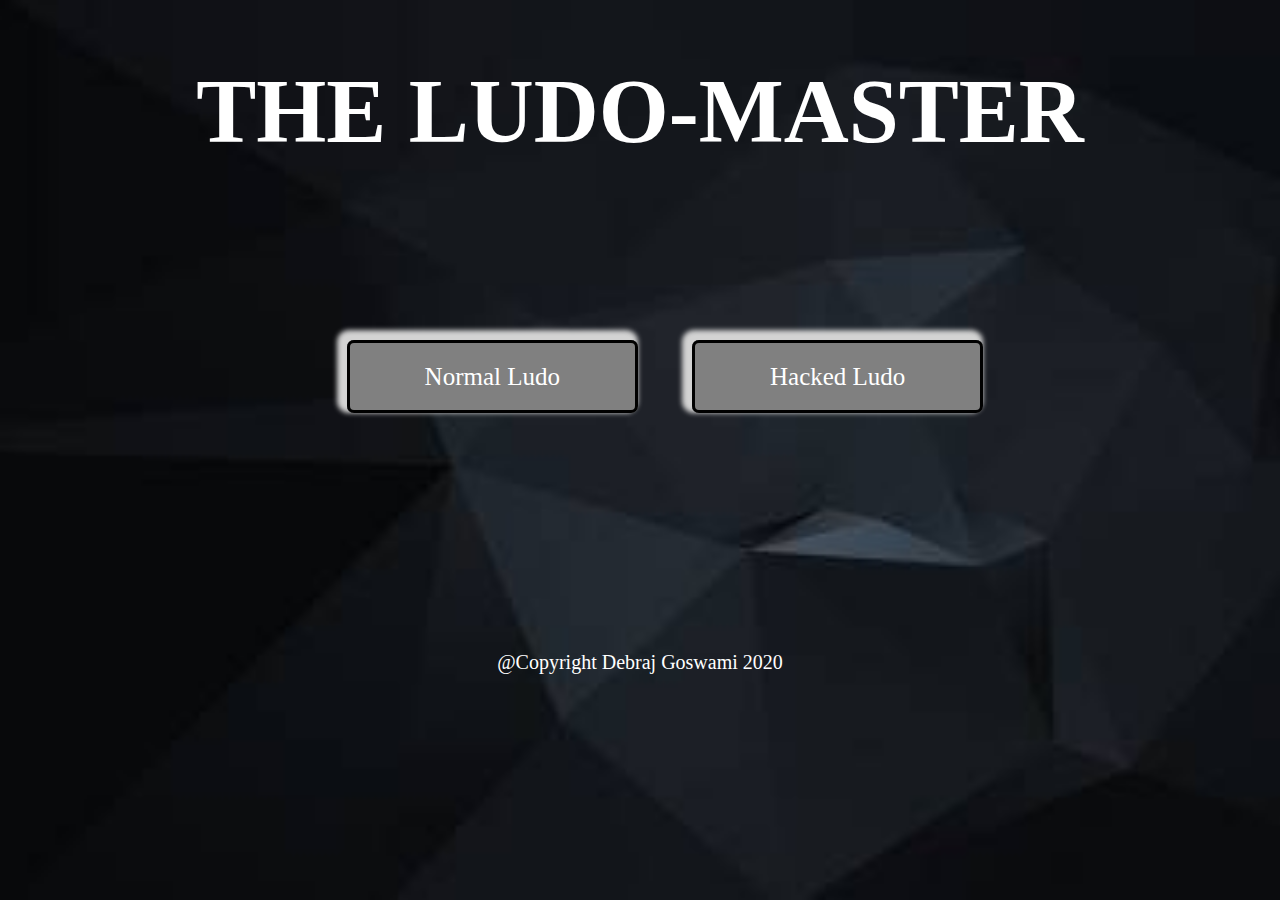
<file: index.html>
<!DOCTYPE html>
<html lang="en" dir="ltr">
  <head>
    <meta charset="utf-8">

    <title>LUDO-MASTER</title>
    <link rel="shortcut icon" href="favicon.ico" type="image/x-icon">
      <link rel="stylesheet" href="index.css">
  </head>
  <body>
    <div class="main">
    <div class="title"><h1>THE LUDO-MASTER</h1></div>
    <div class="button">
      <a href="ludo.html" class="game-button">Normal Ludo</a>
      <a href="hack.html" class="game-button">Hacked Ludo</a>
    </div>
    <div class="footer"><p>@Copyright Debraj Goswami 2020</p><div>
  </div>
  </body>
</html>
</file>
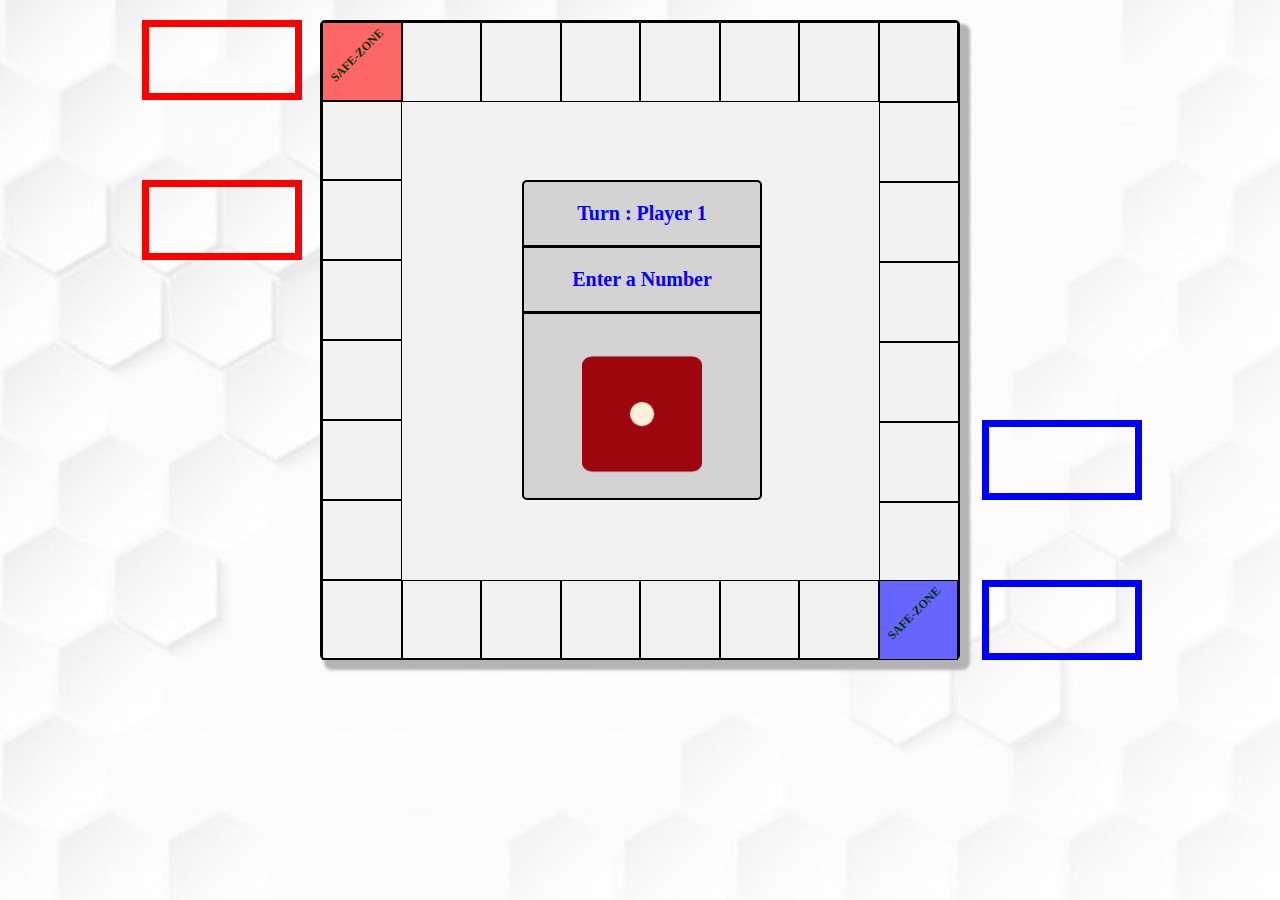
<file: hack.html>
<!DOCTYPE html>
<html lang="en" dir="ltr">
  <head>
    <meta charset="utf-8">

    <title>Hacked Ludo</title>
    <link rel="shortcut icon" href="favicon.ico" type="image/x-icon">
    <link rel="stylesheet" href="trial .css">
      <link rel="stylesheet" href="https://use.fontawesome.com/releases/v5.13.0/css/all.css" integrity="sha384-Bfad6CLCknfcloXFOyFnlgtENryhrpZCe29RTifKEixXQZ38WheV+i/6YWSzkz3V" crossorigin="anonymous">
  </head>
  <body>
    <div class="main">
      <div class="winner1"><h1>Player 1 Wins !!</h1>
        <a href="index.html" class = "win">RESTART</a>
      </div>
      <div class="winner2"><h1>Player 2 Wins !!</h1>
        <a href="index.html" class = "win">RESTART</a>
      </div>
      <div class="gameboard">
      <div class="row1">
        <div id="pos1" class="box active-color1"><h1 class= "active">SAFE-ZONE</h1></div>
        <div id="pos2" class="box"></div>
        <div id="pos3" class="box"></div>
        <div id="pos4" class="box"></div>
        <div id="pos5" class="box"></div>
        <div id="pos6" class="box"></div>
        <div id="pos7" class="box"></div>
        <div id="pos8" class="box"></div>
      </div>
      <div class="col2">
        <div id="pos9" class="box"></div>
        <div id="pos10" class="box"></div>
        <div id="pos11" class="box"></div>
        <div id="pos12" class="box"></div>
        <div id="pos13" class="box"></div>
        <div id="pos14" class="box"><i class="fas fa-flag"></i></div>


      </div>
      <div class="row2">
        <div id="pos22" class="box"></div>
        <div id="pos21" class="box"></div>
        <div id="pos20" class="box"></div>
        <div id="pos19" class="box"></div>
        <div id="pos19" class="box"></div>
        <div id="pos17" class="box"></div>
        <div id="pos16" class="box"></div>
        <div id="pos15" class="box active-color2"><h1 class= "active">SAFE-ZONE</h1></div>
      </div>
      <div class="col1">
        <div id="pos28" class="box"><i class="fas fa-flag"></i></div>
        <div id="pos27" class="box"></div>
        <div id="pos26" class="box"></div>
        <div id="pos25" class="box parent"></div>
        <div id="pos24" class="box"></div>
        <div id="pos23" class="box"></div>
      </div>
      <div class="roll">
        <p id="turn"> Turn : Player 1</p>
        <p id="status"> Enter a Number </p>
        <img id="dice" src="dice1.png">
      </div>
      <div id ="players1" class="players1 parent1a parent1b">
        <div id="p1a" class="player1a player1">
        <i class="fas fa-male fa-3x color1"></i>
        </div>
        <div id="p1b" class="player1b player1">
        <i class="fas fa-male fa-3x color1 "></i>
        </div>
      </div>
      <div id ="players2" class="players2 parent2a parent2b">
        <div id="p2a" class="player2a player2">
        <i class="fas fa-male fa-3x  color2"></i>
        </div>
        <div id="p2b" class="player2b player2">
          <i class="fas fa-male fa-3x  color2"></i>
        </div>
      </div>
      <div id="win-box1" class="win-box1"></div>
      <div id="win-box2" class="win-box2"></div>

      </div>
    </div>
      <script src="https://ajax.googleapis.com/ajax/libs/jquery/3.5.1/jquery.min.js"></script>
    <script type="text/javascript" src="trial.js"></script>
  </body>
</html>
</file>
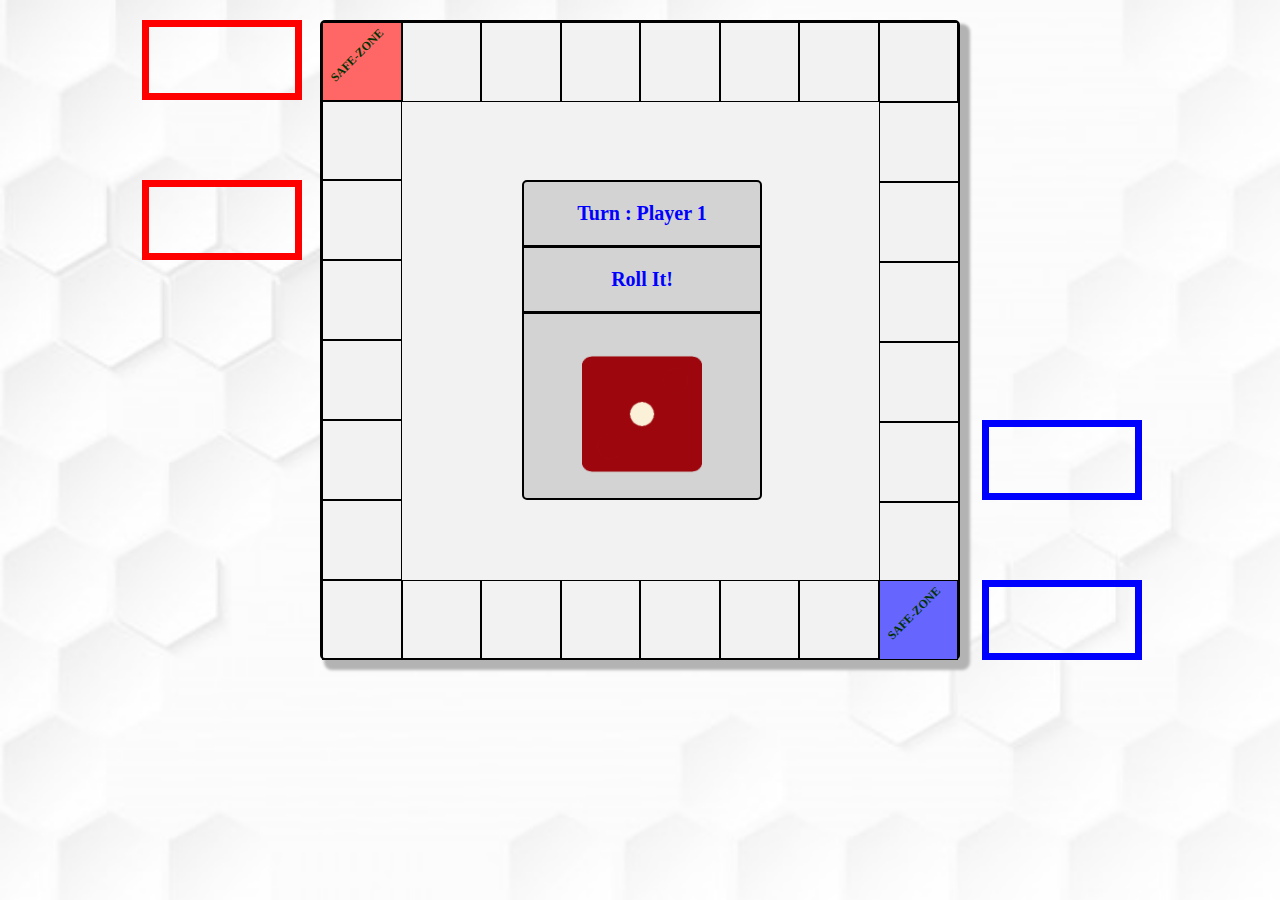
<file: ludo.html>
<!DOCTYPE html>
<html lang="en" dir="ltr">
  <head>
    <meta charset="utf-8">
    <title>Ludo Game</title>
    <link rel="shortcut icon" href="favicon.ico" type="image/x-icon">
    <link rel="stylesheet" href="trial .css">
      <link href="https://fonts.googleapis.com/css2?family=Abril+Fatface&display=swap" rel="stylesheet">
      <link rel="stylesheet" href="https://use.fontawesome.com/releases/v5.13.0/css/all.css" integrity="sha384-Bfad6CLCknfcloXFOyFnlgtENryhrpZCe29RTifKEixXQZ38WheV+i/6YWSzkz3V" crossorigin="anonymous">
  </head>
  <body>
    <div class="main">
      <div class="winner1"><h1>Player 1 Wins !!</h1>
        <a href="index.html" class = "win">RESTART</a>
      </div>
      <div class="winner2"><h1>Player 2 Wins !!</h1>
        <a href="index.html" class = "win">RESTART</a>
      </div>
      <div class="gameboard">
      <div class="row1">
        <div id="pos1" class="box active-color1"><h1 class= "active">SAFE-ZONE</h1></div>
        <div id="pos2" class="box"></div>
        <div id="pos3" class="box"></div>
        <div id="pos4" class="box"></div>
        <div id="pos5" class="box"></div>
        <div id="pos6" class="box"></div>
        <div id="pos7" class="box"></div>
        <div id="pos8" class="box"></div>
      </div>
      <div class="col2">
        <div id="pos9" class="box"></div>
        <div id="pos10" class="box"></div>
        <div id="pos11" class="box"></div>
        <div id="pos12" class="box"></div>
        <div id="pos13" class="box"></div>
        <div id="pos14" class="box"><i class="fas fa-flag"></i></div>


      </div>
      <div class="row2">
        <div id="pos22" class="box"></div>
        <div id="pos21" class="box"></div>
        <div id="pos20" class="box"></div>
        <div id="pos19" class="box"></div>
        <div id="pos19" class="box"></div>
        <div id="pos17" class="box"></div>
        <div id="pos16" class="box"></div>
        <div id="pos15" class="box active-color2"><h1 class= "active">SAFE-ZONE</h1></div>
      </div>
      <div class="col1">
        <div id="pos28" class="box"><i class="fas fa-flag"></i></div>
        <div id="pos27" class="box"></div>
        <div id="pos26" class="box"></div>
        <div id="pos25" class="box parent"></div>
        <div id="pos24" class="box"></div>
        <div id="pos23" class="box"></div>
      </div>
      <div class="roll">
        <p id="turn"> Turn : Player 1</p>
        <p id="status"> Roll It! </p>
        <img id="dice" src="dice1.png">
      </div>
      <div id ="players1" class="players1 parent1a parent1b">
        <div class="player1a player1">
        <i class="fas fa-male fa-3x color1 "></i>
        </div>
        <div class="player1b player1">
        <i class="fas fa-male fa-3x   color1 "></i>
        </div>
      </div>
      <div id ="players2" class="players2 parent2a parent2b">
        <div  class="player2a player2">
        <i class="fas fa-male fa-3x  color2"></i>
        </div>
        <div class="player2b player2">
          <i class="fas fa-male fa-3x  color2"></i>
        </div>
      </div>
      <div id="win-box1" class="win-box1"></div>
      <div id="win-box2" class="win-box2"></div>

      </div>
    </div>
      <script src="https://ajax.googleapis.com/ajax/libs/jquery/3.5.1/jquery.min.js"></script>
    <script type="text/javascript" src="ludo.js"></script>
  </body>
</html>
</file>
<file: index.css>
* {
  margin: 0;
  padding: 0;
  box-sizing: border-box;
  text-decoration: none;
}

.main {
  background-image: url(index.jpg);
  position: relative;
  background-size: cover;
  margin: auto;
  width: 100%;
  min-height: 100vh;

}
.title {
  text-align: center;
  color: white;
  font-size: 45px;
  margin: auto;
  padding-top: 60px;

}
.button {
  margin-top: 200px;
  text-align: center;
  display: block;
  text-align: center;
}
.game-button {
  padding: 20px 75px;
  background-color: grey;
  color: white;
  border: 3px solid black;
  border-radius: 7px;
  font-size: 25px;
  box-shadow: -5px -5px 5px 5px lightgrey;
  margin-top: 50px;
  margin-left: 50px;
}
 a:hover {
  background-color: black;
  box-shadow: 0 0 0 0;
}
.footer {
  text-align: center;
  font-size: 20px;
  color: white;
  margin-top: 260px;
}
@media screen and (max-width: 600px){
  .title {
    font-size: 30px;
  }

}
@media screen and (max-width: 450px){
  .title {
    font-size: 25px;
  }
  .button {
    margin-top: 200px;
  }
}
</file>
<file: trial .css>
* {
  margin: 0;
  padding: 0;
  box-sizing: border-box;
  list-style: none;
  text-decoration: none;
}

.main {
  width: 100%;
  height: 100vh;
  background: url("b.jpg");
  background-size: cover;
  display: flex;

}
.winner1 {
  margin: auto;

  font-size: 50px;
  color: red;
  font-family: 'Abril Fatface', cursive;
  text-align: center;
  display: block;
}
.winner1 h1{
  padding-bottom: 50px;
}
.winner2 {
  margin: auto;
  font-size: 40px;
  color: blue;
  font-family: 'Abril Fatface', cursive;
  text-align: center;
  display: none;
}
.winner2 h1{
  padding-bottom: 50px;
}
.win {
  padding: 20px 75px;
  background-color: grey;
  color: white;
  border: 3px solid black;
  border-radius: 7px;
  font-size: 25px;
  box-shadow: -5px -5px 5px 5px lightgrey;
  margin-top: 200px;
}
.gameboard {

  position: relative;
  display: none;
  height: 640px;
  width: 640px;
  border: solid 2px black;
  box-shadow: 7px 7px 3px 3px #b3b3b3;
  margin: auto;
  margin-top: 20px;
  transition-delay: 1s;
  cursor:pointer;
  background-color: #f2f2f2;
  border-radius: 5px;
}
.active {
  font-size: 12px;
  vertical-align: middle;
  margin: auto;
  transform: rotate(-45deg);
  color: #003300;
  position: absolute;
  margin-top: 25px;
}
.row1{
  height: 80px;
  display: flex;

}
.box {
  width: 80px;
  height: 80px;
  border: 1px solid black;
  margin: 0;
  padding: 0;
  display: flex;
  
}
.col2 {
  width: 80px;
  margin-left: 557px;
  display: flex;
  flex-direction: column;
}
.row2 {
  height: 80px;
  display: flex;
  margin-top: -2px;
}
.col1 {
  width: 80px;
  display: flex;
  flex-direction: column;
  margin-top: -560px;
}
.roll {
  background-color: lightgrey;
  border: 2px solid black;
  height: 320px;
  width: 240px;
  text-align: center;
  font-size: 20px;
  margin-top: -400px;
  margin-left: 200px;
  border-radius: 5px;

}
.roll p {
  padding: 20px;
  border-bottom: 3px solid black;
  color : blue;
  font-weight: bold;
}
.roll img {
  width: 120px;
  padding-top: 40px;

}

.players1 {
  margin-left: -180px;
  margin-top: -480px;
  width: 160px;
  height: 80px;
  border: 7px solid red;
}


.players1 .fas {
  color: red;
  margin-left: 20px;
  margin-top: 20px;
}
.players2 {
  margin-left: 660px;
  margin-top: 480px;
  width: 160px;
  height: 80px;
  border: 7px solid blue;
}
.players2 .fas {
  color: blue;
  margin-left: 20px;
  margin-top: 20px;
}
.player1a, .player1b, .player2a, .player2b {
  display: inline;
  margin: auto;
  z-index: 100;
}
.win-box1 {
  width: 160px;
  height: 80px;
  border: 7px solid red;
  margin-top: -480px;
  margin-left: -180px;
}
.win-box1 .fas {
  color: red;
  margin-left: 20px;
  margin-top: 20px;
}
.win-box2 {
  width: 160px;
  height: 80px;
  border: 7px solid blue;
  margin-left: 660px;
  margin-top: 160px;
}
.win-box2 .fas {
  color: blue;
  margin-left: 20px;
  margin-top: 20px;
}
#input  {
    margin-top: 10px;
  height: 160px;
  text-align: center;

}
.color1 {
  color : red;
}
.color2 {
  color: blue;
}
.red {
  background-color: #ffb3b3;
}

.orange{
  background-color: #b3b3ff;
}
.border {

  border: 3px solid black;
}

.active-color1 {
  background-color: #ff6666;
  vertical-align :middle;
}
.active-color2 {
  background-color: #6666ff;
}
.fa-flag {
  margin-top: 20px;
  margin-left: 5px;
  color: yellow;

}
@media screen and (max-width: 1024px){
  .gameboard {
    margin-top: 200px;
  }
}
@media screen and (max-width: 750px){
  .gameboard {
    margin-top: 200px;
  }
  #players1 {
    margin-left: 100px;
    margin-top: -100px;
  }
}
</file>
